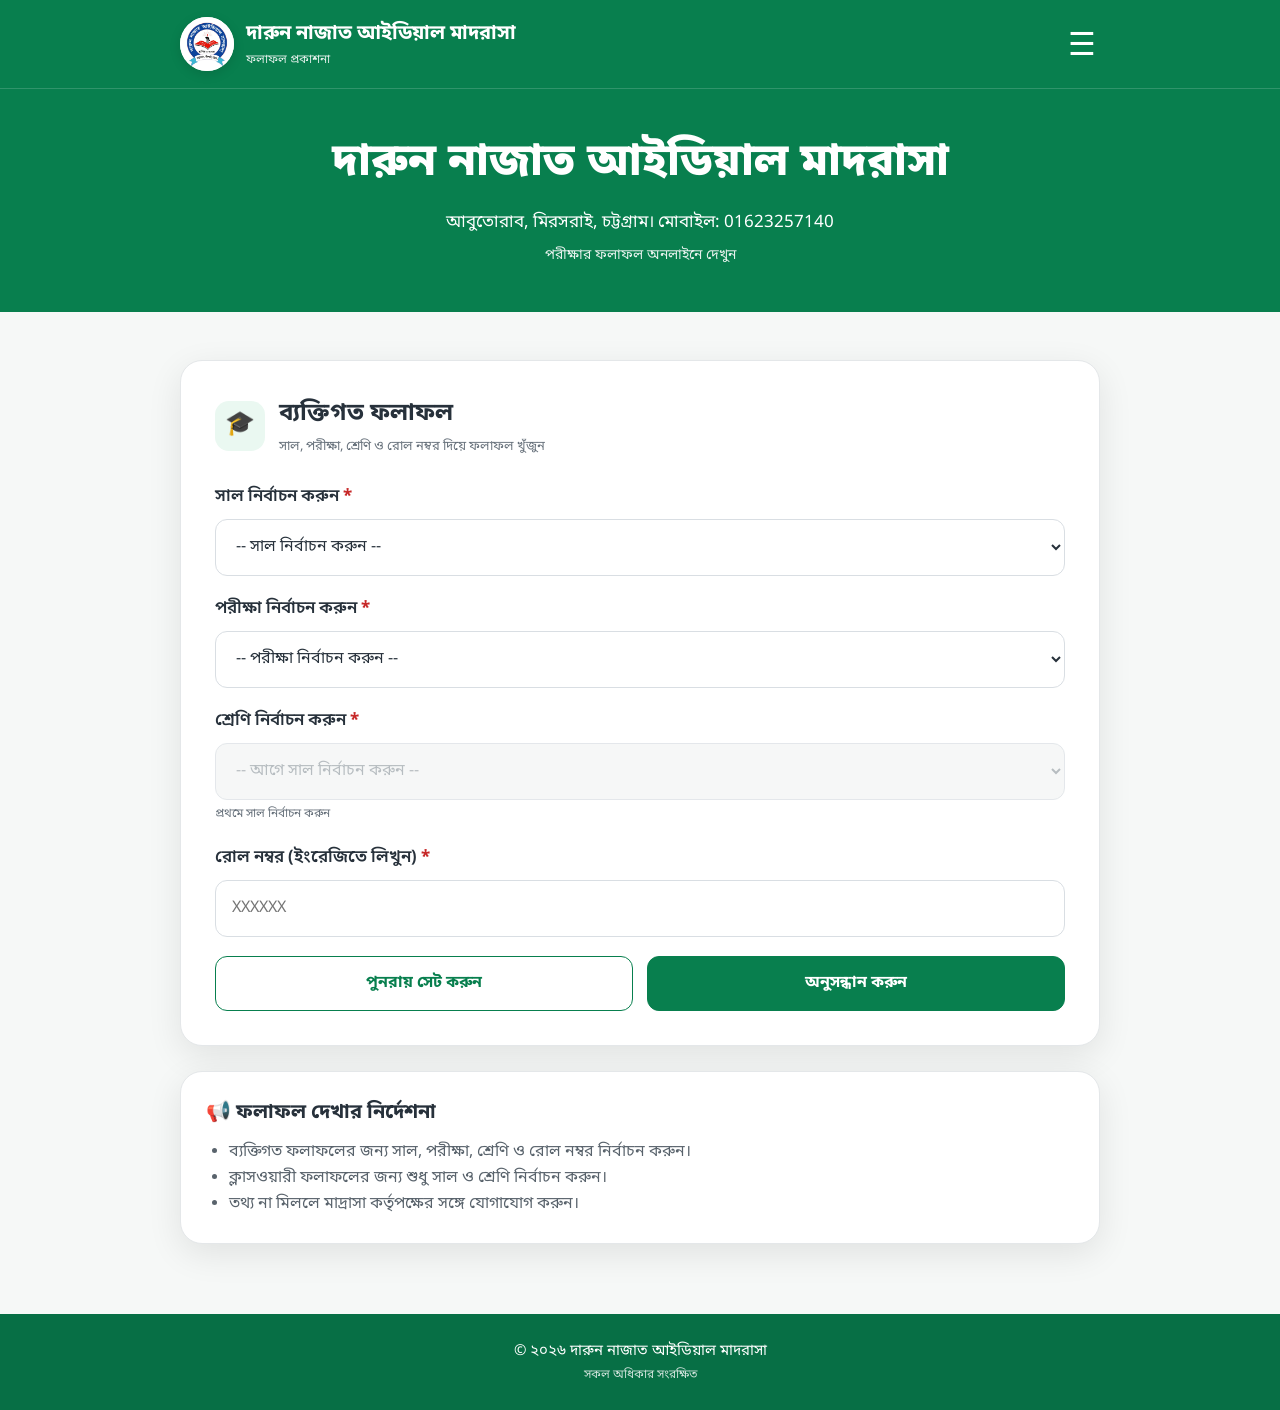
<file: index.html>
<!DOCTYPE html>
<html lang="bn">
<head>
  <meta charset="UTF-8">
  <meta name="viewport" content="width=device-width, initial-scale=1.0">
  <meta name="theme-color" content="#087f4e">
  <meta name="description" content="দারুন নাজাত আইডিয়াল মাদরাসার পরীক্ষার ফলাফল দেখুন">
  <title>দারুন নাজাত আইডিয়াল মাদরাসা — ফলাফল</title>
  <link rel="stylesheet" href="style.css">
</head>
<body>
  <header class="top-header">
    <div class="nav container">
      <a class="brand" href="#" aria-label="হোম">
        <img class="logo" src="logo.jpg" alt="দারুন নাজাত আইডিয়াল মাদরাসার লোগো">
        <div class="brand-text">
          <strong>দারুন নাজাত আইডিয়াল মাদরাসা</strong>
          <span>ফলাফল প্রকাশনা</span>
        </div>
      </a>
      <button class="menu-btn" id="menuBtn" aria-label="মেনু" aria-expanded="false">☰</button>
    </div>
    <div class="hero">
      <div class="container">
        <h1>দারুন নাজাত আইডিয়াল মাদরাসা</h1>
        <p>আবুতোরাব, মিরসরাই, চট্টগ্রাম। মোবাইল: 01623257140</p>
        <small>পরীক্ষার ফলাফল অনলাইনে দেখুন</small>
      </div>
    </div>
  </header>
  <div class="menu-overlay" id="menuOverlay"></div>
  <nav id="mobileMenu" aria-label="মেইন মেনু">
    <button class="menu-close" id="menuClose" aria-label="মেনু বন্ধ করুন">×</button>
    <div class="drawer-logo"><img src="logo.jpg" alt="মাদ্রাসার লোগো"></div>
    <a href="#personal" data-view="personal">ব্যক্তিগত ফলাফল</a>
    <a href="#classwise" data-view="classwise">ক্লাসওয়ারী ফলাফল</a>
    <a href="#aplus" data-view="aplus">A+ ও মেধা তালিকা</a>
  </nav>
  <main class="container main">
    <section class="result-card" id="personalPanel">
      <div class="section-title">
        <span class="title-icon">🎓</span>
        <div>
          <h2>ব্যক্তিগত ফলাফল</h2>
          <p>সাল, পরীক্ষা, শ্রেণি ও রোল নম্বর দিয়ে ফলাফল খুঁজুন</p>
        </div>
      </div>
      <form id="resultForm" novalidate>
        <div class="field select-field">
          <label for="resultYear">সাল নির্বাচন করুন <b>*</b></label>
          <select id="resultYear" required><option value="">-- সাল নির্বাচন করুন --</option></select>
        </div>
        <div class="field select-field">
          <label for="exam">পরীক্ষা নির্বাচন করুন <b>*</b></label>
          <select id="exam" required>
            <option value="">-- পরীক্ষা নির্বাচন করুন --</option>
          </select>
        </div>
        <div class="field select-field">
          <label for="className">শ্রেণি নির্বাচন করুন <b>*</b></label>
          <select id="className" required disabled><option value="">-- আগে সাল নির্বাচন করুন --</option></select>
          <span class="field-help" id="classHelp">প্রথমে সাল নির্বাচন করুন</span>
        </div>
        <div class="field">
          <label for="roll">রোল নম্বর (ইংরেজিতে লিখুন) <b>*</b></label>
          <input id="roll" type="text" inputmode="numeric" placeholder="XXXXXX" required>
        </div>
        <div class="actions">
          <button type="reset" class="btn btn-light">পুনরায় সেট করুন</button>
          <button type="submit" class="btn btn-primary">অনুসন্ধান করুন</button>
        </div>
      </form>
      <div id="message" class="message hidden"></div>
    </section>
    <section id="resultArea" class="result-output hidden"></section>
    <section class="result-card hidden" id="classPanel">
      <div class="section-title">
        <span class="title-icon">📚</span>
        <div>
          <h2>ক্লাসওয়ারী ফলাফল</h2>
          <p>শুধু সাল ও শ্রেণি নির্বাচন করে পুরো ক্লাসের ফলাফল দেখুন</p>
        </div>
      </div>
      <form id="classWiseForm" novalidate>
        <div class="field select-field">
          <label for="classYear">সাল নির্বাচন করুন <b>*</b></label>
          <select id="classYear" required><option value="">-- সাল নির্বাচন করুন --</option></select>
        </div>
        <div class="field select-field">
          <label for="classWiseExam">পরীক্ষা নির্বাচন করুন <b>*</b></label>
          <select id="classWiseExam" required>
            <option value="">-- পরীক্ষা নির্বাচন করুন --</option>
          </select>
        </div>
        <div class="field select-field">
          <label for="classWiseName">শ্রেণি নির্বাচন করুন <b>*</b></label>
          <select id="classWiseName" required disabled><option value="">-- আগে সাল নির্বাচন করুন --</option></select>
        </div>
        <div class="actions single-action">
          <button type="submit" class="btn btn-primary">ফলাফল দেখুন</button>
        </div>
      </form>
      <div id="classWiseResult" class="classwise-output hidden"></div>
    </section>
    <section class="result-card aplus-card hidden" id="aplusPanel">
      <div class="section-title">
        <span class="title-icon">🏆</span>
        <div>
          <h2>A+ ও মেধা তালিকা</h2>
          <p>তালিকা, সাল ও পরীক্ষা নির্বাচন করে তালিকা দেখুন</p>
        </div>
      </div>
      <form id="listForm" novalidate>
        <div class="field select-field">
          <label for="listType">তালিকা নির্বাচন করুন <b>*</b></label>
          <select id="listType" required>
            <option value="">-- তালিকা নির্বাচন করুন --</option>
            <option value="aplus">A+ প্রাপ্তদের তালিকা</option>
            <option value="merit">মেধা তালিকা</option>
          </select>
        </div>
        <div class="field select-field">
          <label for="listYear">সাল নির্বাচন করুন <b>*</b></label>
          <select id="listYear" required><option value="">-- সাল নির্বাচন করুন --</option></select>
        </div>
        <div class="field select-field">
          <label for="listExam">পরীক্ষা নির্বাচন করুন <b>*</b></label>
          <select id="listExam" required>
            <option value="">-- পরীক্ষা নির্বাচন করুন --</option>
          </select>
        </div>
        <div class="actions single-action">
          <button type="submit" class="btn btn-primary">অনুসন্ধান করুন</button>
        </div>
      </form>
      <div id="aplusMeta" class="aplus-meta"></div>
      <div id="aplusResult" class="aplus-table-wrap hidden"></div>
      <div class="print-row hidden" id="listPrintRow">
        <button class="print-btn" onclick="printAPlusResult()">🖨 তালিকা প্রিন্ট / PDF</button>
      </div>
    </section>
    <section id="notice" class="info-card">
      <h3>📢 ফলাফল দেখার নির্দেশনা</h3>
      <ul>
        <li>ব্যক্তিগত ফলাফলের জন্য সাল, পরীক্ষা, শ্রেণি ও রোল নম্বর নির্বাচন করুন।</li>
        <li>ক্লাসওয়ারী ফলাফলের জন্য শুধু সাল ও শ্রেণি নির্বাচন করুন।</li>
        <li>তথ্য না মিললে মাদ্রাসা কর্তৃপক্ষের সঙ্গে যোগাযোগ করুন।</li>
      </ul>
    </section>
  </main>

  <footer>
    <div class="container">© <span id="year"></span> দারুন নাজাত আইডিয়াল মাদরাসা<div class="footer-sub">সকল অধিকার সংরক্ষিত</div></div>
  </footer>
  <script src="script.js"></script>
</body>
</html>
</file>
<file: style.css>
@import url('https://fonts.googleapis.com/css2?family=Noto+Sans+Bengali:wght@400;500;600;700;800&display=swap');

:root{
  --green:#087f4e;
  --green-dark:#05663f;
  --green-soft:#eaf8f1;
  --text:#27313b;
  --muted:#68727c;
  --border:#d9dee3;
  --bg:#f6f8f7;
  --white:#fff;
  --danger:#c62828;
  --shadow:0 10px 35px rgba(0,0,0,.09);
}
*{box-sizing:border-box}
html{scroll-behavior:smooth}
body{
  margin:0;
  font-family:'Noto Sans Bengali',system-ui,sans-serif;
  color:var(--text);
  background:var(--bg);
  line-height:1.65;
}
.container{width:min(920px,calc(100% - 28px));margin:auto}
.top-header{background:var(--green);color:#fff}
.nav{
  min-height:88px;
  display:flex;
  align-items:center;
  justify-content:space-between;
  gap:15px;
}
.brand{
  color:#fff;text-decoration:none;display:flex;align-items:center;gap:12px;
}
.logo{
  width:54px;height:54px;border-radius:50%;
  object-fit:contain;background:#fff;
  box-shadow:0 3px 12px rgba(0,0,0,.12);
}
.brand-text{display:flex;flex-direction:column}
.brand-text strong{font-size:20px}
.brand-text span{font-size:12px;opacity:.88}
.menu-btn{
  position:relative;z-index:1002;
  border:0;background:transparent;color:#fff;font-size:31px;line-height:1;
  cursor:pointer;touch-action:manipulation;-webkit-tap-highlight-color:transparent;
  padding:8px 4px;
}
nav#mobileMenu{display:flex;flex-direction:column;position:fixed;z-index:1001;top:0;right:-100%;width:min(380px,88vw);height:100vh;background:#fff;color:var(--text);padding:76px 22px 28px;box-shadow:-12px 0 35px rgba(0,0,0,.18);transition:right .28s ease;overflow-y:auto;visibility:hidden;pointer-events:none}
nav#mobileMenu.open{right:0;visibility:visible;pointer-events:auto}
.menu-overlay{position:fixed;inset:0;background:rgba(0,0,0,.48);z-index:1000;opacity:0;visibility:hidden;transition:.25s}
.menu-overlay.show{opacity:1;visibility:visible}
.menu-close{position:absolute;top:15px;right:20px;border:0;background:transparent;color:#26313b;font-size:40px;line-height:1;cursor:pointer}
.drawer-logo{text-align:center;padding:0 0 24px}
.drawer-logo img{width:82px;height:82px;object-fit:contain;border-radius:50%}
nav#mobileMenu a{display:block;text-decoration:none;color:#111;text-align:center;font-size:20px;padding:17px 14px;margin:2px 0;border-radius:10px;touch-action:manipulation;-webkit-tap-highlight-color:transparent}
nav#mobileMenu a:first-of-type{background:#0b8f50;color:#fff;font-weight:700}
nav#mobileMenu a:hover{background:var(--green-soft)}
nav#mobileMenu a:first-of-type:hover{background:#0b8f50;color:#fff}
body.menu-open{overflow:hidden}
.hero{
  border-top:1px solid rgba(255,255,255,.16);
  padding:38px 0 43px;text-align:center;
}
.hero h1{font-size:clamp(28px,5vw,45px);margin:0 0 8px;font-weight:800}
.hero p{font-size:17px;margin:0 0 5px}
.hero small{opacity:.9;font-size:14px}

.main{padding:48px 0 70px}
.result-card,.result-output,.info-card,.contact-card{
  background:var(--white);
  border:1px solid #e4e7e9;
  border-radius:22px;
  box-shadow:var(--shadow);
}
.result-card{padding:34px}
.section-title{display:flex;gap:14px;align-items:center;margin-bottom:25px}
.title-icon{
  width:50px;height:50px;border-radius:14px;
  display:grid;place-items:center;background:var(--green-soft);font-size:24px;
}
.section-title h2{margin:0;font-size:24px}
.section-title p{margin:2px 0 0;color:var(--muted);font-size:13px}
.field{margin-bottom:19px}
label{display:block;font-size:17px;font-weight:600;margin-bottom:8px}
label b{color:var(--danger)}
select,input{
  width:100%;height:57px;padding:0 16px;
  border:1px solid var(--border);border-radius:12px;
  background:#fff;color:var(--text);font:inherit;font-size:16px;
  outline:none;transition:.2s;
}
select:focus,input:focus{
  border-color:var(--green);
  box-shadow:0 0 0 3px rgba(8,127,78,.12);
}
.grid-2{display:grid;grid-template-columns:1fr 1fr;gap:18px}
.actions{display:grid;grid-template-columns:1fr 1fr;gap:14px;margin-top:10px}
.btn{
  min-height:55px;border-radius:12px;padding:10px 16px;
  font:inherit;font-weight:700;cursor:pointer;border:1px solid var(--green);
}
.btn-primary{background:var(--green);color:#fff}
.btn-primary:hover{background:var(--green-dark)}
.btn-light{background:#fff;color:var(--green)}
.message{margin-top:18px;padding:13px 15px;border-radius:10px;text-align:center}
.message.error{background:#fff0f0;color:#a51f1f}
.message.success{background:#edf9f2;color:#12653f}
.hidden{display:none!important}

.result-output{margin-top:28px;overflow:hidden}
.result-head{
  background:var(--green);color:#fff;text-align:center;padding:22px 20px;
  display:flex;align-items:center;justify-content:center;gap:14px;
}
.result-head img{width:58px;height:58px;border-radius:50%;object-fit:contain;background:#fff}
.result-head h2{margin:0;font-size:25px}
.result-status{text-align:center;padding:0 20px 12px}
.result-head p{margin:3px 0 0;font-size:14px}
.student-info{
  display:grid;grid-template-columns:repeat(4,1fr);
  gap:10px;padding:22px;border-bottom:1px solid #e5e8ea;
}
.info-box{background:#f7faf8;border-radius:11px;padding:11px 13px}
.info-box small{display:block;color:var(--muted);font-size:12px}
.info-box strong{font-size:15px}
.table-wrap{overflow-x:auto;padding:0 20px}
.result-table{width:100%;border-collapse:collapse;min-width:570px;margin:18px 0}
.result-table th,.result-table td{
  padding:12px 10px;border:1px solid #dfe4e7;text-align:center;
}
.result-table th{background:var(--green-soft);font-weight:700}
.result-table td:first-child,.result-table th:first-child{text-align:left}
.pass{color:#087f4e;font-weight:800}
.fail{color:#c62828;font-weight:800}
.summary{
  display:grid;grid-template-columns:repeat(4,1fr);
  gap:12px;padding:4px 20px 24px;
}
.summary-box{
  border:1px solid #e0e5e8;border-radius:12px;padding:13px;text-align:center;
}
.summary-box span{display:block;color:var(--muted);font-size:12px}
.summary-box strong{font-size:19px}
.print-row{display:flex;justify-content:center;padding:0 20px 24px}
.print-btn{
  border:0;background:var(--green);color:#fff;border-radius:10px;
  padding:11px 24px;font:inherit;font-weight:700;cursor:pointer;
}
.info-card,.contact-card{margin-top:25px;padding:25px}
.info-card h3,.contact-card h3{margin:0 0 9px;font-size:20px}
.info-card ul{margin:0;padding-left:23px;color:#59636c}
.contact-card{display:flex;justify-content:space-between;gap:20px;align-items:center}
.contact-card p{margin:0;color:var(--muted)}
.contact-items{display:flex;flex-direction:column;gap:7px;font-size:14px}
footer{
  background:#076f45;color:#fff;text-align:center;
  padding:25px 0;font-size:15px;
}
.footer-sub{font-size:12px;opacity:.8;margin-top:2px}

@media(max-width:650px){
  .container{width:min(100% - 20px,920px)}
  .nav{min-height:75px}
  .logo{width:46px;height:46px}
  .brand-text strong{font-size:16px}
  .hero{padding:29px 0 34px}
  .hero h1{font-size:27px}
  .hero p{font-size:14px}
  .main{padding:25px 0 45px}
  .result-card{padding:22px 16px;border-radius:17px}
  .section-title h2{font-size:20px}
  .grid-2,.actions{grid-template-columns:1fr}
  .student-info{grid-template-columns:1fr 1fr;padding:15px}
  .summary{grid-template-columns:1fr 1fr;padding:4px 15px 20px}
  .table-wrap{padding:0 15px}
  .contact-card{display:block}
  .result-head,.classwise-head{padding:18px 14px}
  .result-head img,.classwise-head img{width:48px;height:48px}
  .result-head h2,.classwise-head h2{font-size:19px}
  .contact-items{margin-top:15px}
}


.aplus-card{margin-top:25px;overflow:hidden}
.aplus-header{
  background:var(--green);color:#fff;padding:24px 20px;
  display:flex;align-items:center;justify-content:center;gap:15px;text-align:center;
}
.aplus-header img{
  width:62px;height:62px;border-radius:50%;object-fit:contain;background:#fff;
}
.aplus-header h2{margin:0;font-size:25px}
.aplus-header p{margin:4px 0 0;font-size:16px;font-weight:600}
.aplus-meta{
  display:flex;flex-wrap:wrap;justify-content:center;gap:10px;
  padding:16px 20px 4px;color:var(--muted);font-size:14px;
}
.aplus-meta span{
  background:var(--green-soft);border:1px solid #d5eadf;
  border-radius:999px;padding:6px 12px;
}
.aplus-table-wrap{overflow-x:auto;padding:10px 20px 0}
.aplus-table{
  width:100%;min-width:760px;border-collapse:separate;border-spacing:0;
  border:1px solid #d8e0dc;border-radius:14px;overflow:hidden;
  margin:10px 0 22px;background:#fff;
}
.aplus-table th,.aplus-table td{
  padding:13px 10px;border-right:1px solid #dfe5e2;border-bottom:1px solid #dfe5e2;
  text-align:center;vertical-align:middle;
}
.aplus-table th{
  background:var(--green);color:#fff;font-weight:700;white-space:nowrap;
}
.aplus-table tr:last-child td{border-bottom:0}
.aplus-table th:last-child,.aplus-table td:last-child{border-right:0}
.aplus-table tbody tr:nth-child(even){background:#f7faf8}
.aplus-table tbody tr:hover{background:#eef8f2}
.aplus-student-name{text-align:left!important;font-weight:600;white-space:nowrap}
.aplus-grade{font-weight:800}
.aplus-card .print-row{padding-bottom:25px}

@media print{
  body{background:#fff}
  .top-header,.result-card,.info-card,.contact-card,footer{display:none!important}
  #resultArea.hidden,#classWiseResult.hidden,#aplusPanel.hidden{display:none!important}
  .main{padding:0}
  .result-output,.aplus-card{display:block!important;box-shadow:none;border:1px solid #ccc;margin:0}
  .print-row{display:none}
  .aplus-header{break-inside:avoid}
  .aplus-table-wrap{overflow:visible!important;padding:8px 10px 0}
  .aplus-table{width:100%!important;min-width:0!important;border-collapse:collapse!important;font-size:11px}
  .aplus-table th,.aplus-table td{border:1px solid #222!important;padding:7px 5px}
  .aplus-meta{padding:10px 0 0}
}

.select-field{position:relative}
.field-help{display:block;color:var(--muted);font-size:12px;margin-top:5px}
select:disabled{background:#f3f5f4;color:#9aa2a8;cursor:not-allowed}

.classwise-output{margin-top:24px;border:1px solid #e4e7e9;border-radius:16px;overflow:hidden;background:#fff}
.classwise-output .table-wrap{
  max-width:100%;
  overflow-x:auto;
  overflow-y:hidden;
  -webkit-overflow-scrolling:touch;
  touch-action:pan-x;
  overscroll-behavior-x:contain;
}
.classwise-head{background:var(--green);color:#fff;text-align:center;padding:20px;display:flex;align-items:center;justify-content:center;gap:14px}
.classwise-head img{width:58px;height:58px;border-radius:50%;object-fit:contain;background:#fff}
.classwise-head h2{margin:0;font-size:23px}
.classwise-head p{margin:3px 0 0;font-size:14px}
.classwise-table{min-width:620px}
.classwise-table th:nth-child(2),.classwise-table td:nth-child(2){text-align:left}
.classwise-empty{text-align:center;padding:24px;color:var(--muted)}
.single-action{grid-template-columns:1fr}

/* Print-friendly result sheets */
.print-sheet{background:#fff;color:#111}
.print-header{display:grid;grid-template-columns:90px 1fr;align-items:center;gap:14px;padding:12px 0 10px;border-bottom:2px solid #111}
.print-logo-wrap{display:flex;justify-content:center;align-items:center}
.print-logo-wrap img{width:78px;height:78px;object-fit:contain}
.print-title{text-align:center}
.print-title h1{margin:0;font-size:29px;line-height:1.25;font-weight:800}
.print-title h2{margin:4px 0 1px;font-size:22px;font-weight:800}
.print-title p{margin:0;font-size:14px}
.print-meta-row{display:grid;grid-template-columns:2fr 1fr 1fr 1.5fr;border:1px solid #222;margin-top:10px}
.print-meta-row>div{padding:8px 10px;border-right:1px solid #222;min-height:55px}
.print-meta-row>div:last-child{border-right:0}
.print-meta-row span,.class-summary-row span{display:block;font-size:11px;font-weight:600}
.print-meta-row strong,.class-summary-row strong{display:block;font-size:15px;margin-top:1px}
.print-body-grid{display:grid;grid-template-columns:minmax(0,1fr) 160px;gap:12px;align-items:start;margin-top:10px}
.print-subject-area{min-width:0}
.grade-chart{border:1px solid #222;background:#fff}
.grade-chart-title{text-align:center;font-weight:800;font-size:14px;padding:4px;border-bottom:1px solid #222}
.grade-grid{display:grid;grid-template-columns:1fr 1fr 1fr;font-size:11px;text-align:center}
.grade-grid span,.grade-grid b,.grade-grid em{padding:3px 2px;border-right:1px solid #222;border-bottom:1px solid #222;font-style:normal}
.grade-grid span:nth-child(3n),.grade-grid b:nth-child(3n),.grade-grid em:nth-child(3n){border-right:0}
.grade-grid span:nth-last-child(-n+3),.grade-grid b:nth-last-child(-n+3),.grade-grid em:nth-last-child(-n+3){border-bottom:0}
.result-table.print-result-table{margin:0;border:1px solid #222;min-width:0}
.result-table.print-result-table th,.result-table.print-result-table td{border:1px solid #222;padding:6px 6px;font-size:12px;line-height:1.35}
.result-table.print-result-table th{background:#fff}
.result-table.print-result-table td.subject-name,.result-table.print-result-table th:nth-child(2),.classwise-table td.student-name-cell,.classwise-table th:nth-child(2){text-align:left}
.print-summary{grid-template-columns:repeat(4,1fr);padding:8px 0 5px;gap:7px}
.print-summary .summary-box{border:1px solid #222;border-radius:0;padding:5px}
.print-summary .summary-box span{font-size:10px;color:#111}
.print-summary .summary-box strong{font-size:15px}
.personal-print-sheet .result-status{font-size:12px;padding:4px 0 0}
.print-signatures{display:grid;grid-template-columns:repeat(3,1fr);gap:30px;margin-top:28px;padding-top:22px;text-align:center;font-size:11px}
.print-signatures span{border-top:1px solid #222;padding-top:5px}
.print-sheet .print-row{margin-top:12px}
.class-summary-row{display:grid;grid-template-columns:1fr 1fr 1fr 160px;gap:8px;align-items:stretch;margin:10px 0}
.class-summary-row>div:not(.grade-chart){border:1px solid #222;padding:7px 9px;text-align:center}
.classwise-print-table-wrap{padding:0;overflow:visible}
.classwise-print-sheet .classwise-table{width:100%;min-width:0;table-layout:auto}
.classwise-print-sheet .classwise-table th,.classwise-print-sheet .classwise-table td{font-size:9px;padding:4px 3px;line-height:1.2}
.classwise-print-sheet .classwise-table th:first-child,.classwise-print-sheet .classwise-table td:first-child{width:30px;text-align:center}
.classwise-print-sheet .classwise-table th:nth-child(2),.classwise-print-sheet .classwise-table td:nth-child(2){min-width:115px}
.classwise-print-sheet .classwise-table th:nth-child(3),.classwise-print-sheet .classwise-table td:nth-child(3){width:35px;text-align:center}
.classwise-print-sheet .vertical-subject{writing-mode:vertical-rl;transform:rotate(180deg);height:90px;min-width:30px;max-width:42px;white-space:normal}

@page personalPage{size:A4 portrait;margin:8mm}
@page classwisePage{size:A4 landscape;margin:7mm}


.aplus-card{margin-top:25px;overflow:hidden}
.aplus-header{
  background:var(--green);color:#fff;padding:24px 20px;
  display:flex;align-items:center;justify-content:center;gap:15px;text-align:center;
}
.aplus-header img{
  width:62px;height:62px;border-radius:50%;object-fit:contain;background:#fff;
}
.aplus-header h2{margin:0;font-size:25px}
.aplus-header p{margin:4px 0 0;font-size:16px;font-weight:600}
.aplus-meta{
  display:flex;flex-wrap:wrap;justify-content:center;gap:10px;
  padding:16px 20px 4px;color:var(--muted);font-size:14px;
}
.aplus-meta span{
  background:var(--green-soft);border:1px solid #d5eadf;
  border-radius:999px;padding:6px 12px;
}
.aplus-table-wrap{overflow-x:auto;padding:10px 20px 0}
.aplus-table{
  width:100%;min-width:760px;border-collapse:separate;border-spacing:0;
  border:1px solid #d8e0dc;border-radius:14px;overflow:hidden;
  margin:10px 0 22px;background:#fff;
}
.aplus-table th,.aplus-table td{
  padding:13px 10px;border-right:1px solid #dfe5e2;border-bottom:1px solid #dfe5e2;
  text-align:center;vertical-align:middle;
}
.aplus-table th{
  background:var(--green);color:#fff;font-weight:700;white-space:nowrap;
}
.aplus-table tr:last-child td{border-bottom:0}
.aplus-table th:last-child,.aplus-table td:last-child{border-right:0}
.aplus-table tbody tr:nth-child(even){background:#f7faf8}
.aplus-table tbody tr:hover{background:#eef8f2}
.aplus-student-name{text-align:left!important;font-weight:600;white-space:nowrap}
.aplus-grade{font-weight:800}
.aplus-card .print-row{padding-bottom:25px}

@media print{
  html,body{background:#fff!important;margin:0!important;padding:0!important}
  body{font-family:'Noto Sans Bengali',system-ui,sans-serif!important;color:#111!important}
  .top-header,.result-card,.info-card,.contact-card,footer{display:none!important}
  .main{width:100%!important;max-width:none!important;padding:0!important;margin:0!important}
  #resultArea,#classWiseResult{margin:0!important;padding:0!important;border:0!important;box-shadow:none!important;background:#fff!important}
  #resultArea.hidden,#classWiseResult.hidden{display:none!important}
  .result-output,.classwise-output{display:block!important;border:0!important;box-shadow:none!important;margin:0!important;padding:0!important;overflow:visible!important;background:#fff!important}
  .personal-print-sheet{page:personalPage}
  .classwise-print-sheet{page:classwisePage}
  .print-row{display:none!important}
  .print-header{break-inside:avoid}
  .print-meta-row,.class-summary-row,.grade-chart,.print-signatures{break-inside:avoid}
  .classwise-print-table-wrap{overflow:visible!important}
  .classwise-print-sheet .classwise-table thead{display:table-header-group}
  .classwise-print-sheet .classwise-table tr{break-inside:avoid}
}


/* Final classwise result layout */
.classwise-table{
  width:max-content;
  min-width:100%;
}
.classwise-table th,
.classwise-table td{
  text-align:center;
  vertical-align:middle;
  white-space:nowrap;
}
.classwise-table td.student-name{
  text-align:left;
  white-space:normal;
}
.classwise-print-table-wrap{
  overflow:visible;
}

/* ব্যক্তিগত ফলাফল: বিষয় বামে, ক্রম ও নম্বর মাঝখানে */
.result-table:not(.classwise-table) th,
.result-table:not(.classwise-table) td{
  text-align:center;
  vertical-align:middle;
}
.result-table:not(.classwise-table) th:nth-child(2),
.result-table:not(.classwise-table) td:nth-child(2){
  text-align:left;
}

/* Premium personal result print design */
.personal-print-sheet{
  position:relative;
  width:100%;
  min-height:275mm;
  padding:8mm 8mm 7mm;
  background:#fff;
  color:#17212b;
  border:1.8px solid #0a7b4f;
  border-radius:4px;
  overflow:hidden;
  -webkit-print-color-adjust:exact;
  print-color-adjust:exact;
}
.personal-print-sheet:before{
  content:"";
  position:absolute;
  inset:4mm;
  border:1px solid #d6a72c;
  pointer-events:none;
}
.print-decor{position:absolute;left:0;right:0;height:7px;z-index:0}
.print-decor.top{top:0;background:linear-gradient(90deg,#075e3d,#d6a72c,#075e3d)}
.print-decor.bottom{bottom:0;background:linear-gradient(90deg,#075e3d,#d6a72c,#075e3d)}
.personal-print-sheet>*:not(.print-decor){position:relative;z-index:1}
.personal-print-sheet .print-header{
  display:grid;
  grid-template-columns:72px 1fr 58px;
  align-items:center;
  gap:10px;
  padding:7mm 3mm 5mm;
  border-bottom:2px solid #0a7b4f;
}
.personal-print-sheet .print-logo-wrap img{
  width:66px;height:66px;border-radius:50%;object-fit:contain;
  border:2px solid #d6a72c;background:#fff;padding:2px;
}
.personal-print-sheet .print-title{text-align:center}
.personal-print-sheet .print-title h1{
  margin:0;font-size:25px;line-height:1.25;color:#075e3d;font-weight:800;
}
.personal-print-sheet .print-title h2{
  margin:3px 0;font-size:19px;color:#b07b00;font-weight:800;
}
.personal-print-sheet .print-title p{margin:1px 0;font-size:11px}
.print-seal{
  width:52px;height:52px;border:2px solid #0a7b4f;border-radius:50%;
  display:flex;align-items:center;justify-content:center;text-align:center;
  font-size:10px;font-weight:800;color:#075e3d;background:#f3fbf7;
}
.print-student-title{
  text-align:center;margin:7px auto 8px;width:max-content;max-width:100%;
  padding:4px 18px;border-radius:999px;background:#075e3d;color:#fff;
  font-size:14px;font-weight:800;
}
.personal-print-sheet .print-meta-row{
  display:grid;grid-template-columns:2fr 1fr 1fr 1fr;
  border:1px solid #0a7b4f;margin-top:0;border-radius:6px;overflow:hidden;
}
.personal-print-sheet .print-meta-row>div{
  padding:7px 8px;min-height:48px;border-right:1px solid #0a7b4f;background:#f3fbf7;
}
.personal-print-sheet .print-meta-row>div:last-child{border-right:0}
.personal-print-sheet .print-meta-row span{font-size:9px;color:#426052}
.personal-print-sheet .print-meta-row strong{font-size:13px;color:#17212b}
.personal-print-sheet .print-body-grid{grid-template-columns:minmax(0,1fr) 132px;gap:10px;margin-top:10px}
.print-section-label{
  display:inline-block;margin-bottom:5px;padding:3px 9px;border-left:4px solid #d6a72c;
  color:#075e3d;font-size:12px;font-weight:800;background:#f7fbf9;
}
.personal-print-sheet .result-table.print-result-table{border:1px solid #0a7b4f;border-radius:4px;overflow:hidden}
.personal-print-sheet .result-table.print-result-table th{
  background:#075e3d!important;color:#fff!important;border-color:#0a7b4f!important;
  font-size:11px;padding:6px;
}
.personal-print-sheet .result-table.print-result-table td{
  border-color:#bfd8cc!important;font-size:10.5px;padding:5px 6px;
}
.personal-print-sheet .result-table.print-result-table tbody tr:nth-child(even){background:#f5faf8}
.personal-print-sheet .grade-chart{
  border:1px solid #0a7b4f;background:#f8fcfa;border-radius:6px;overflow:hidden;
}
.personal-print-sheet .grade-chart-title{background:#075e3d;color:#fff;border-bottom:1px solid #0a7b4f;font-size:11px;padding:6px}
.grade-highlight{text-align:center;padding:9px 4px 8px;border-bottom:1px solid #cfe1d8}
.grade-highlight span{display:block;font-size:9px;color:#426052}
.grade-highlight b{display:block;margin:3px auto 0;color:#075e3d;font-size:24px;line-height:1.1}
.mini-stat{padding:6px;text-align:center;border-bottom:1px solid #d8e7df}
.mini-stat:last-child{border-bottom:0}
.mini-stat span{display:block;font-size:8px;color:#426052}
.mini-stat strong{display:block;font-size:13px;color:#17212b}
.print-status{text-align:center;margin:9px 0 6px;padding:6px;border-radius:5px;font-size:11px;font-weight:600}
.print-status.good{background:#e8f7ef;border:1px solid #8bc8a8;color:#075e3d}
.print-status.bad{background:#fff0f0;border:1px solid #e4aaaa;color:#9c2222}
.print-footer-note{text-align:center;color:#075e3d;font-size:9px;font-weight:600;margin-top:4px}
.personal-print-sheet .print-signatures{margin-top:18px;padding-top:14px;gap:28px;font-size:9px}
.personal-print-sheet .print-signatures span{border-top:1px solid #59656c;padding-top:4px}

@media print{
  .personal-print-sheet{min-height:0;border:1.8px solid #0a7b4f!important;border-radius:3px!important;padding:7mm 7mm 6mm!important}
  .personal-print-sheet:before{inset:3mm}
  .personal-print-sheet .print-header{padding:5mm 2mm 4mm}
  .personal-print-sheet .print-title h1{font-size:24px}
  .personal-print-sheet .print-title h2{font-size:18px}
  .personal-print-sheet .print-meta-row>div{padding:6px 7px}
  .personal-print-sheet .print-body-grid{margin-top:8px}
  .personal-print-sheet .print-signatures{margin-top:15px}
  .personal-print-sheet .result-table.print-result-table{break-inside:auto}
  .personal-print-sheet .result-table.print-result-table tr{break-inside:avoid}
}

/* A+ / merit list search form */
.aplus-card .section-title{margin-bottom:20px}
.aplus-card .section-title .title-icon{font-size:28px}
.aplus-card #listForm{padding:0 20px 4px}
.aplus-card .aplus-table-wrap.hidden{display:none}
.aplus-card .print-row.hidden{display:none}
</file>
